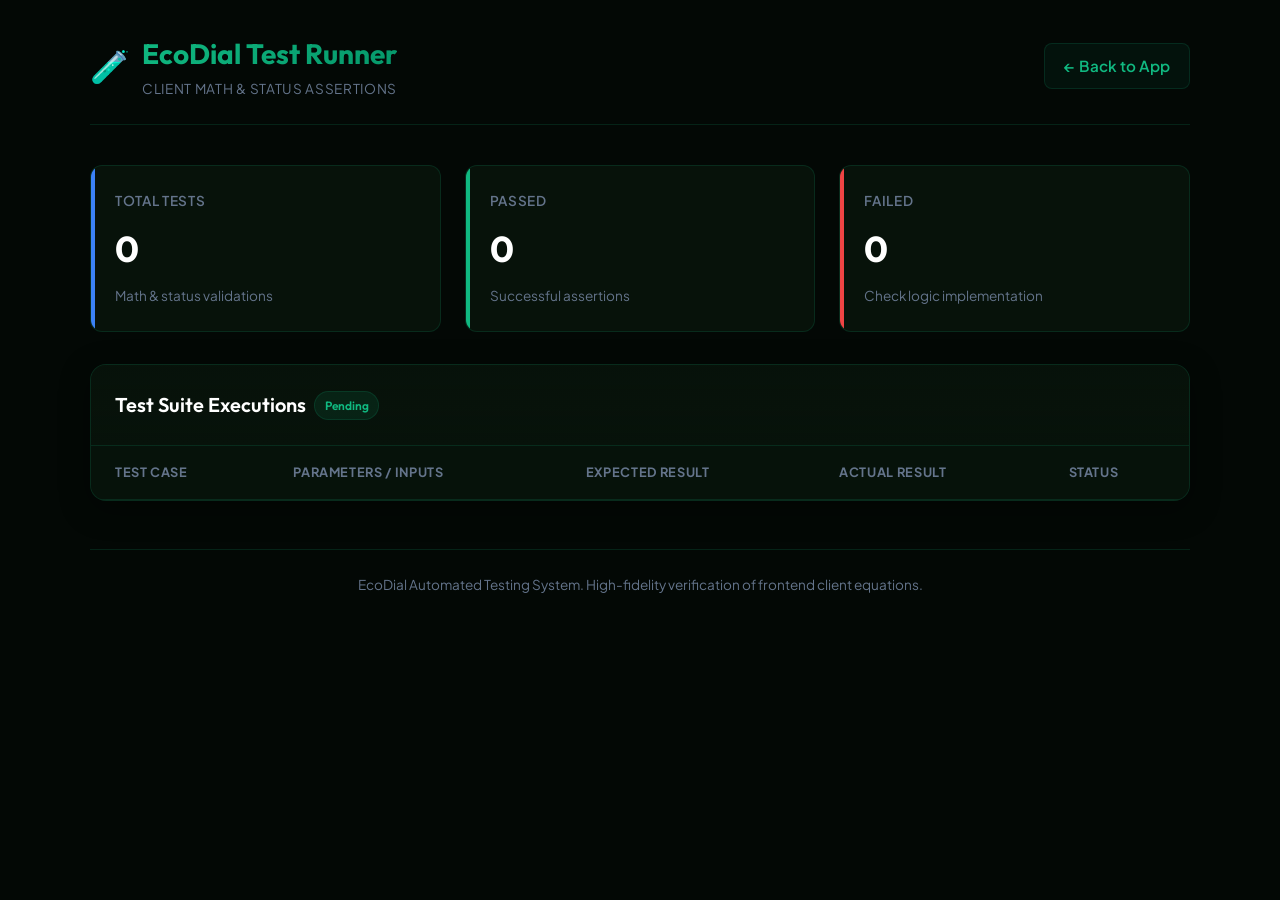
<file: frontend/tests/test_math.html>
<!DOCTYPE html>
<html lang="en">
<head>
  <meta charset="UTF-8">
  <meta name="viewport" content="width=device-width, initial-scale=1.0">
  <title>EcoDial - Frontend Math Calculation Unit Tests</title>
  
  <!-- Premium Typography -->
  <link rel="preconnect" href="https://fonts.googleapis.com">
  <link rel="preconnect" href="https://fonts.gstatic.com" crossorigin>
  <link href="https://fonts.googleapis.com/css2?family=Outfit:wght@300;400;600;700&family=Plus+Jakarta+Sans:wght@300;400;500;700&display=swap" rel="stylesheet">
  
  <style>
    :root {
      --bg: #030805;
      --card-bg: #07120a;
      --border: rgba(16, 185, 129, 0.15);
      --border-hover: rgba(16, 185, 129, 0.35);
      --primary: #10b981;
      --primary-glow: rgba(16, 185, 129, 0.25);
      --text: #e2e8f0;
      --muted: #64748b;
      --success: #10b981;
      --danger: #ef4444;
      --warning: #f59e0b;
      --excellent: #3b82f6;
    }

    * {
      box-sizing: border-box;
      margin: 0;
      padding: 0;
    }

    body {
      font-family: 'Plus Jakarta Sans', -apple-system, BlinkMacSystemFont, sans-serif;
      background-color: var(--bg);
      color: var(--text);
      min-height: 100vh;
      padding: 2rem 1.5rem;
      line-height: 1.6;
    }

    header {
      max-width: 1100px;
      margin: 0 auto 2.5rem auto;
      display: flex;
      justify-content: space-between;
      align-items: center;
      border-bottom: 1px solid var(--border);
      padding-bottom: 1.5rem;
    }

    .brand {
      display: flex;
      align-items: center;
      gap: 0.75rem;
    }

    .brand-logo {
      font-size: 2rem;
    }

    .brand-title h1 {
      font-family: 'Outfit', sans-serif;
      font-size: 1.75rem;
      font-weight: 700;
      background: linear-gradient(135deg, #10b981 0%, #059669 100%);
      -webkit-background-clip: text;
      -webkit-text-fill-color: transparent;
    }

    .brand-title p {
      font-size: 0.85rem;
      color: var(--muted);
      letter-spacing: 0.05em;
      text-transform: uppercase;
      margin-top: 0.1rem;
    }

    .back-btn {
      display: inline-flex;
      align-items: center;
      gap: 0.5rem;
      color: var(--primary);
      text-decoration: none;
      font-size: 0.95rem;
      font-weight: 600;
      padding: 0.6rem 1.2rem;
      background-color: rgba(16, 185, 129, 0.06);
      border: 1px solid var(--border);
      border-radius: 8px;
      transition: all 0.25s ease;
    }

    .back-btn:hover {
      background-color: rgba(16, 185, 129, 0.12);
      border-color: var(--border-hover);
      box-shadow: 0 0 12px var(--primary-glow);
    }

    main {
      max-width: 1100px;
      margin: 0 auto;
      display: flex;
      flex-direction: column;
      gap: 2rem;
    }

    .summary-grid {
      display: grid;
      grid-template-columns: repeat(auto-fit, minmax(220px, 1fr));
      gap: 1.5rem;
    }

    .summary-card {
      background-color: var(--card-bg);
      border: 1px solid var(--border);
      border-radius: 12px;
      padding: 1.5rem;
      display: flex;
      flex-direction: column;
      gap: 0.5rem;
      position: relative;
      overflow: hidden;
    }

    .summary-card::after {
      content: '';
      position: absolute;
      top: 0;
      left: 0;
      width: 4px;
      height: 100%;
      background-color: var(--muted);
    }

    .summary-card.passed::after {
      background-color: var(--success);
    }

    .summary-card.failed::after {
      background-color: var(--danger);
    }

    .summary-card.total::after {
      background-color: var(--excellent);
    }

    .summary-card-title {
      font-size: 0.85rem;
      text-transform: uppercase;
      letter-spacing: 0.05em;
      color: var(--muted);
      font-weight: 600;
    }

    .summary-card-value {
      font-family: 'Outfit', sans-serif;
      font-size: 2.25rem;
      font-weight: 700;
      color: #fff;
    }

    .summary-card-desc {
      font-size: 0.85rem;
      color: var(--muted);
    }

    .test-section {
      background-color: var(--card-bg);
      border: 1px solid var(--border);
      border-radius: 16px;
      overflow: hidden;
      box-shadow: 0 8px 30px rgba(0, 0, 0, 0.4);
    }

    .section-header {
      padding: 1.5rem;
      border-bottom: 1px solid var(--border);
      display: flex;
      justify-content: space-between;
      align-items: center;
      background: linear-gradient(to bottom, rgba(7, 18, 10, 0.8) 0%, var(--card-bg) 100%);
    }

    .section-title {
      font-family: 'Outfit', sans-serif;
      font-size: 1.25rem;
      font-weight: 600;
      color: #fff;
      display: flex;
      align-items: center;
      gap: 0.5rem;
    }

    .section-badge {
      font-size: 0.75rem;
      padding: 0.25rem 0.6rem;
      border-radius: 99px;
      background-color: rgba(16, 185, 129, 0.1);
      border: 1px solid var(--border);
      color: var(--primary);
    }

    .test-table-container {
      width: 100%;
      overflow-x: auto;
    }

    table {
      width: 100%;
      border-collapse: collapse;
      text-align: left;
    }

    th {
      background-color: rgba(7, 18, 10, 0.5);
      font-size: 0.8rem;
      text-transform: uppercase;
      letter-spacing: 0.05em;
      color: var(--muted);
      padding: 1rem 1.5rem;
      border-bottom: 1px solid var(--border);
      font-weight: 700;
    }

    td {
      padding: 1.2rem 1.5rem;
      border-bottom: 1px solid rgba(16, 185, 129, 0.08);
      font-size: 0.9rem;
      vertical-align: top;
    }

    tr:hover td {
      background-color: rgba(16, 185, 129, 0.02);
    }

    .test-name {
      font-weight: 600;
      color: #fff;
      margin-bottom: 0.25rem;
    }

    .test-desc {
      font-size: 0.8rem;
      color: var(--muted);
    }

    .badge {
      display: inline-flex;
      align-items: center;
      justify-content: center;
      font-size: 0.75rem;
      font-weight: 700;
      padding: 0.3rem 0.75rem;
      border-radius: 99px;
      text-transform: uppercase;
      letter-spacing: 0.05em;
    }

    .badge-pass {
      background-color: rgba(16, 185, 129, 0.12);
      border: 1px solid var(--success);
      color: var(--success);
      box-shadow: 0 0 8px rgba(16, 185, 129, 0.1);
    }

    .badge-fail {
      background-color: rgba(239, 68, 68, 0.12);
      border: 1px solid var(--danger);
      color: var(--danger);
      box-shadow: 0 0 8px rgba(239, 68, 68, 0.1);
    }

    .code-block {
      font-family: 'Courier New', Courier, monospace;
      font-size: 0.8rem;
      background-color: rgba(0, 0, 0, 0.3);
      padding: 0.6rem 0.8rem;
      border-radius: 6px;
      border: 1px solid rgba(255, 255, 255, 0.05);
      color: #c9d1d9;
      max-width: 320px;
      max-height: 150px;
      overflow-y: auto;
      white-space: pre-wrap;
    }

    .flex-col {
      display: flex;
      flex-direction: column;
      gap: 0.5rem;
    }

    footer {
      max-width: 1100px;
      margin: 3rem auto 0 auto;
      text-align: center;
      padding-top: 1.5rem;
      border-top: 1px solid var(--border);
      color: var(--muted);
      font-size: 0.85rem;
    }

    @media (max-width: 768px) {
      header {
        flex-direction: column;
        align-items: flex-start;
        gap: 1rem;
      }
      
      .back-btn {
        width: 100%;
        justify-content: center;
      }
    }
  </style>

  <!-- MOCK WINDOW INTERACTION & DOM FOR APP.JS COMPATIBILITY -->
  <script>
    // Create an all-purpose mock element to prevent app.js DOM manipulations from throwing errors
    const mockElement = {
      addEventListener: () => {},
      querySelector: () => mockElement,
      querySelectorAll: () => [mockElement],
      style: {},
      classList: {
        add: () => {},
        remove: () => {},
        contains: () => false
      },
      appendChild: () => {},
      value: "",
      textContent: "",
      innerHTML: ""
    };

    // Override document retrieval methods
    document.getElementById = (id) => mockElement;
    document.querySelector = (sel) => mockElement;
    document.querySelectorAll = (sel) => [mockElement];

    // Intercept DOMContentLoaded event listeners to load app.js as a dry math module
    const originalAddEventListener = window.addEventListener;
    window.addEventListener = function(event, callback, options) {
      if (event === "DOMContentLoaded") {
        window.domContentLoadedCallback = callback;
        return;
      }
      return originalAddEventListener.apply(this, arguments);
    };

    // Mock localStorage to guarantee isolated test context
    window.localStorage = {
      getItem: () => null,
      setItem: () => {},
      removeItem: () => {}
    };
  </script>

  <!-- Load Ecodial Constants and Application Logic -->
  <script src="../js/constants.js"></script>
  <script src="../js/app.js"></script>
</head>
<body>

  <header>
    <div class="brand">
      <span class="brand-logo">🧪</span>
      <div class="brand-title">
        <h1>EcoDial Test Runner</h1>
        <p>Client Math &amp; Status Assertions</p>
      </div>
    </div>
    <a href="../index.html" class="back-btn">← Back to App</a>
  </header>

  <main>
    <!-- Summary Metrics -->
    <section class="summary-grid" aria-label="Metrics Summary">
      <div class="summary-card total" id="card-total">
        <span class="summary-card-title">Total Tests</span>
        <span class="summary-card-value" id="metrics-total">0</span>
        <span class="summary-card-desc">Math &amp; status validations</span>
      </div>
      <div class="summary-card passed" id="card-passed">
        <span class="summary-card-title">Passed</span>
        <span class="summary-card-value" id="metrics-passed">0</span>
        <span class="summary-card-desc">Successful assertions</span>
      </div>
      <div class="summary-card failed" id="card-failed">
        <span class="summary-card-title">Failed</span>
        <span class="summary-card-value" id="metrics-failed">0</span>
        <span class="summary-card-desc">Check logic implementation</span>
      </div>
    </section>

    <!-- Test List Card -->
    <section class="test-section" aria-label="Assertions Results">
      <div class="section-header">
        <div class="section-title">
          <span>Test Suite Executions</span>
          <span class="section-badge" id="suite-status">Pending</span>
        </div>
      </div>
      
      <div class="test-table-container">
        <table>
          <thead>
            <tr>
              <th scope="col">Test Case</th>
              <th scope="col">Parameters / Inputs</th>
              <th scope="col">Expected Result</th>
              <th scope="col">Actual Result</th>
              <th scope="col">Status</th>
            </tr>
          </thead>
          <tbody id="test-results-body">
            <!-- Dynamic rows injected here -->
          </tbody>
        </table>
      </div>
    </section>
  </main>

  <footer>
    <p>EcoDial Automated Testing System. High-fidelity verification of frontend client equations.</p>
  </footer>

  <!-- Assertions Logic -->
  <script>
    document.addEventListener("DOMContentLoaded", () => {
      const resultsBody = document.getElementById("test-results-body");
      const metricsTotal = document.getElementById("metrics-total");
      const metricsPassed = document.getElementById("metrics-passed");
      const metricsFailed = document.getElementById("metrics-failed");
      const suiteStatus = document.getElementById("suite-status");

      let totalCount = 0;
      let passedCount = 0;
      let failedCount = 0;

      function deepEqual(obj1, obj2) {
        return JSON.stringify(obj1) === JSON.stringify(obj2);
      }

      function runAssertion(name, desc, inputs, targetFunction, expected) {
        totalCount++;
        let actual;
        let success = false;
        
        try {
          actual = targetFunction(inputs);
          success = deepEqual(actual, expected);
        } catch (e) {
          actual = `Error: ${e.message}`;
          success = false;
        }

        if (success) {
          passedCount++;
        } else {
          failedCount++;
        }

        // Render table row
        const tr = document.createElement("tr");
        
        const tdName = document.createElement("td");
        tdName.innerHTML = `<div class="test-name">${name}</div><div class="test-desc">${desc}</div>`;
        
        const tdInputs = document.createElement("td");
        tdInputs.innerHTML = `<pre class="code-block">${JSON.stringify(inputs, null, 2)}</pre>`;
        
        const tdExpected = document.createElement("td");
        tdExpected.innerHTML = `<pre class="code-block">${JSON.stringify(expected, null, 2)}</pre>`;
        
        const tdActual = document.createElement("td");
        tdActual.innerHTML = `<pre class="code-block" style="color: ${success ? '#10b981' : '#ef4444'}">${JSON.stringify(actual, null, 2)}</pre>`;
        
        const tdStatus = document.createElement("td");
        tdStatus.innerHTML = `<span class="badge ${success ? 'badge-pass' : 'badge-fail'}">${success ? 'Pass' : 'Fail'}</span>`;
        
        tr.appendChild(tdName);
        tr.appendChild(tdInputs);
        tr.appendChild(tdExpected);
        tr.appendChild(tdActual);
        tr.appendChild(tdStatus);
        
        resultsBody.appendChild(tr);
      }

      // Assertions Suite
      
      // Part 1: Carbon Calculation Formulas tests
      const testCase1 = {
        car_km_per_week: 150,
        car_fuel: "petrol",
        public_transit_km_per_week: 80,
        short_haul_flights_per_year: 2,
        long_haul_flights_per_year: 0,
        electricity_kwh_per_month: 250,
        natural_gas_kwh_per_month: 300,
        household_size: 2,
        diet: "medium_meat",
        goods_spend_usd_per_month: 300,
        waste_kg_per_week: 10
      };
      
      runAssertion(
        "runCalculation (Default Scenario)",
        "Validates calculations using the baseline system inputs",
        testCase1,
        runCalculation,
        {
          breakdown: {
            transport: 1923,
            home: 1004,
            diet: 2500,
            consumption: 1742
          },
          total: 7169
        }
      );

      const testCase2 = {
        car_km_per_week: 0,
        car_fuel: "electric",
        public_transit_km_per_week: 0,
        short_haul_flights_per_year: 0,
        long_haul_flights_per_year: 0,
        electricity_kwh_per_month: 0,
        natural_gas_kwh_per_month: 0,
        household_size: 1,
        diet: "vegan",
        goods_spend_usd_per_month: 0,
        waste_kg_per_week: 0
      };

      runAssertion(
        "runCalculation (Zero/Minimum Footprint)",
        "Validates minimum emission profile (Vegan, no transport, zero household utility spend)",
        testCase2,
        runCalculation,
        {
          breakdown: {
            transport: 0,
            home: 0,
            diet: 1050,
            consumption: 0
          },
          total: 1050
        }
      );

      const testCase3 = {
        car_km_per_week: 1000,
        car_fuel: "diesel",
        public_transit_km_per_week: 500,
        short_haul_flights_per_year: 10,
        long_haul_flights_per_year: 5,
        electricity_kwh_per_month: 1000,
        natural_gas_kwh_per_month: 1500,
        household_size: 4,
        diet: "heavy_meat",
        goods_spend_usd_per_month: 2000,
        waste_kg_per_week: 80
      };

      runAssertion(
        "runCalculation (High Footprint Profile)",
        "Validates carbon formulas for a heavy emitter (High travel, high spend, heavy meat diet)",
        testCase3,
        runCalculation,
        {
          breakdown: {
            transport: 17065,
            home: 2174,
            diet: 3300,
            consumption: 12013
          },
          total: 34551
        }
      );

      // Part 2: getStatusData tests
      runAssertion(
        "getStatusData (Sustainable)",
        "Ensures Sustainable status is awarded below 2000 kg CO2e",
        1500,
        getStatusData,
        {
          statusText: "Sustainable",
          statusEmoji: "(^_^)",
          badgeClass: "badge badge-sustainable"
        }
      );

      runAssertion(
        "getStatusData (Moderate)",
        "Ensures Moderate status is awarded between 2000 and 4800 kg CO2e",
        3000,
        getStatusData,
        {
          statusText: "Moderate",
          statusEmoji: "(-_-)",
          badgeClass: "badge badge-moderate"
        }
      );

      runAssertion(
        "getStatusData (High Emitted - 5000 kg)",
        "Ensures High Emitted status is awarded above 4800 kg CO2e",
        5000,
        getStatusData,
        {
          statusText: "High Emitted",
          statusEmoji: "(>_<)",
          badgeClass: "badge badge-warning"
        }
      );

      runAssertion(
        "getStatusData (High Emitted - 7000 kg)",
        "Ensures High Emitted status is awarded above 4800 kg CO2e",
        7000,
        getStatusData,
        {
          statusText: "High Emitted",
          statusEmoji: "(>_<)",
          badgeClass: "badge badge-warning"
        }
      );

      // Update Summary Cards
      metricsTotal.textContent = totalCount;
      metricsPassed.textContent = passedCount;
      metricsFailed.textContent = failedCount;

      if (failedCount === 0) {
        suiteStatus.textContent = "Passed";
        suiteStatus.style.backgroundColor = "rgba(16, 185, 129, 0.12)";
        suiteStatus.style.color = "var(--success)";
        suiteStatus.style.borderColor = "var(--success)";
      } else {
        suiteStatus.textContent = "Failed";
        suiteStatus.style.backgroundColor = "rgba(239, 68, 68, 0.12)";
        suiteStatus.style.color = "var(--danger)";
        suiteStatus.style.borderColor = "var(--danger)";
      }
    });
  </script>
</body>
</html>
</file>
